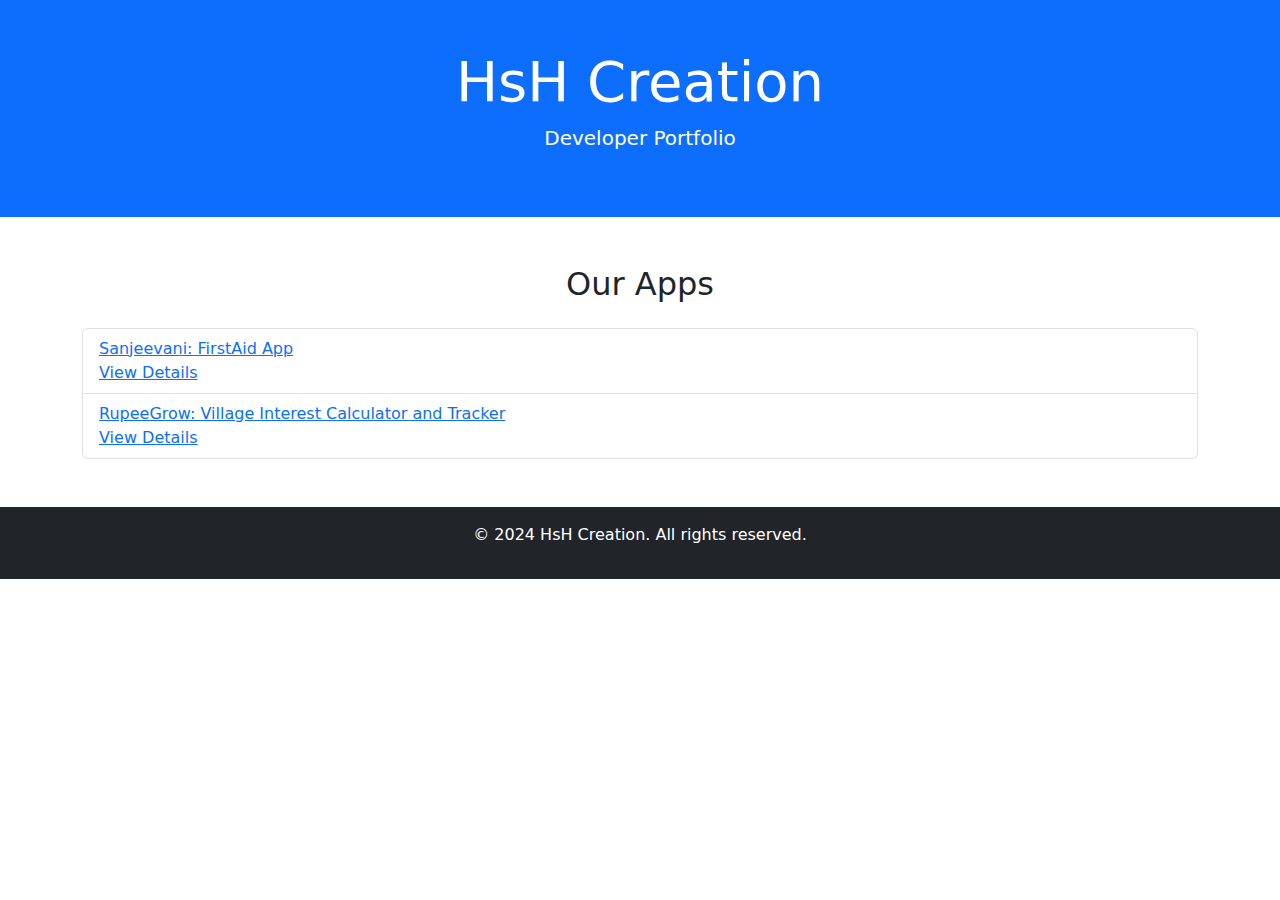
<file: index.html>
<!DOCTYPE html>
<html lang="en">
<head>
    <meta charset="UTF-8">
    <meta name="viewport" content="width=device-width, initial-scale=1.0">
    <title>HsH Creation - Developer Portfolio</title>
    <link href="https://cdn.jsdelivr.net/npm/bootstrap@5.3.0/dist/css/bootstrap.min.css" rel="stylesheet">
</head>
<body>
    <header class="bg-primary text-white text-center py-5">
        <div class="container">
            <h1 class="display-4">HsH Creation</h1>
            <p class="lead">Developer Portfolio</p>
        </div>
    </header>

    <section class="apps py-5">
        <div class="container">
            <h2 class="text-center mb-4">Our Apps</h2>
            <ul class="list-group">
                <li class="list-group-item">
                    <a href="https://play.google.com/store/apps/details?id=com.sanjeevani.hsh" target="_blank">Sanjeevani: FirstAid App</a>
                    <br>
                    <a href="/sanjeevani" target="_blank">View Details</a>
                </li>
                <li class="list-group-item">
                    <a href="https://play.google.com/store/apps/details?id=com.rupeegrow.hsh" target="_blank">RupeeGrow: Village Interest Calculator and Tracker</a>
                    <br>
                    <a href="/rupeegrow" target="_blank">View Details</a>
                </li>
            </ul>
        </div>
    </section>

    <footer class="bg-dark text-white text-center py-3">
        <div class="container">
            <p>&copy; 2024 HsH Creation. All rights reserved.</p>
        </div>
    </footer>

    <script src="https://code.jquery.com/jquery-3.6.0.min.js"></script>
    <script src="https://cdn.jsdelivr.net/npm/bootstrap@5.3.0/dist/js/bootstrap.bundle.min.js"></script>
</body>
</html>
</file>
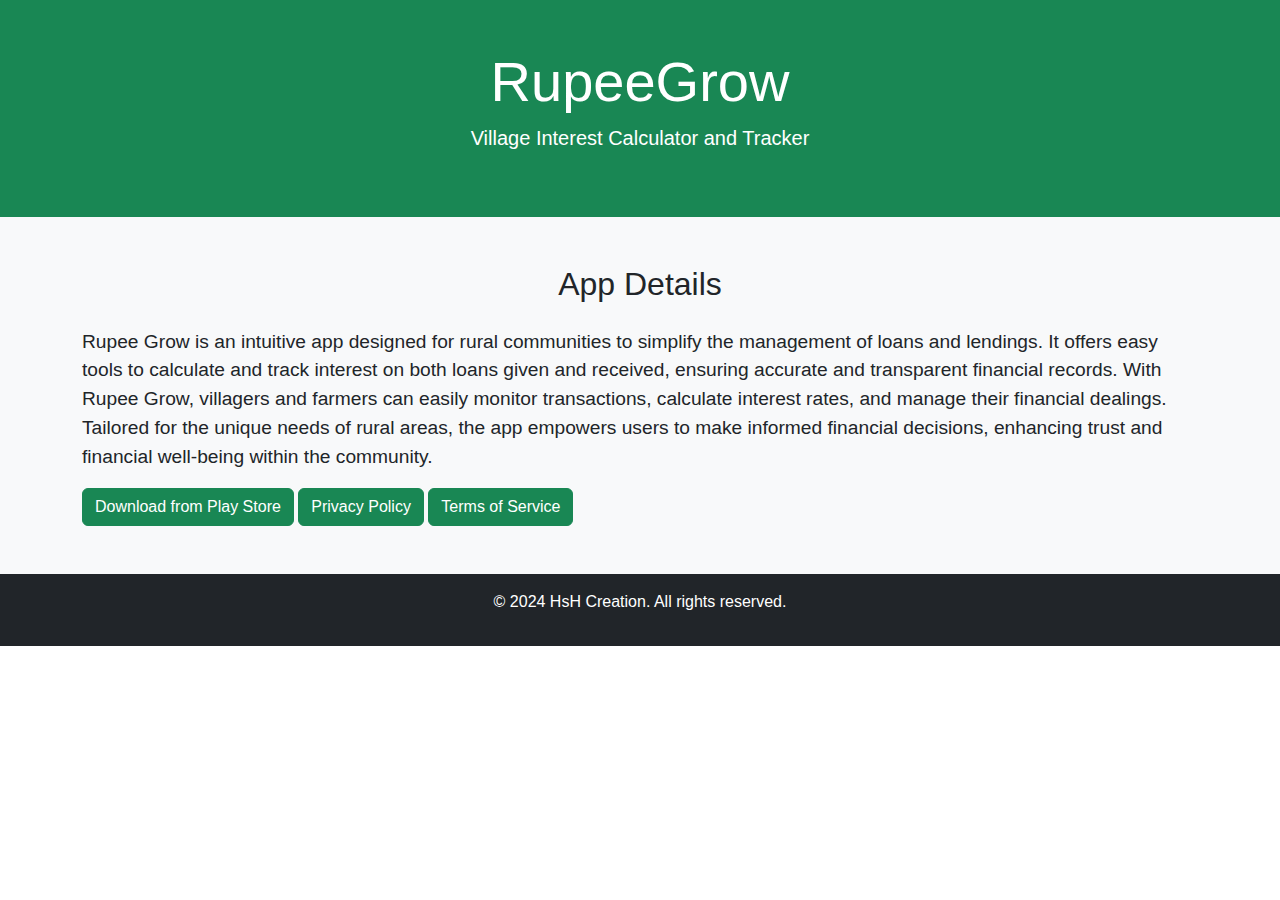
<file: rupeegrow/index.html>
<!DOCTYPE html>
<html lang="en">
<head>
    <meta charset="UTF-8">
    <meta name="viewport" content="width=device-width, initial-scale=1.0">
    <title>RupeeGrow - Village Interest Calculator and Tracker</title>
    <link href="https://cdn.jsdelivr.net/npm/bootstrap@5.3.0/dist/css/bootstrap.min.css" rel="stylesheet">
    <link rel="stylesheet" href="styles.css">
</head>
<body>
    <header class="bg-success text-white text-center py-5">
        <div class="container">
            <h1 class="display-4">RupeeGrow</h1>
            <p class="lead">Village Interest Calculator and Tracker</p>
        </div>
    </header>

    <section class="details py-5">
        <div class="container">
            <h2 class="text-center mb-4">App Details</h2>
            <p>Rupee Grow is an intuitive app designed for rural communities to simplify the management of loans and lendings. It offers easy tools to calculate and track interest on both loans given and received, ensuring accurate and transparent financial records. With Rupee Grow, villagers and farmers can easily monitor transactions, calculate interest rates, and manage their financial dealings. Tailored for the unique needs of rural areas, the app empowers users to make informed financial decisions, enhancing trust and financial well-being within the community.</p>
            <a href="https://play.google.com/store/apps/details?id=com.rupeegrow.hsh" target="_blank" class="btn btn-success">Download from Play Store</a> 
            <a href="privacy.html"  class="btn btn-success">Privacy Policy</a>
            <a href="tos.html"  class="btn btn-success">Terms of Service</a>
        </div>
    </section>

    <footer class="bg-dark text-white text-center py-3">
        <div class="container">
            <p>&copy; 2024 HsH Creation. All rights reserved.</p>
        </div>
    </footer>

    <script src="https://code.jquery.com/jquery-3.6.0.min.js"></script>
    <script src="https://cdn.jsdelivr.net/npm/bootstrap@5.3.0/dist/js/bootstrap.bundle.min.js"></script>
</body>
</html>
</file>
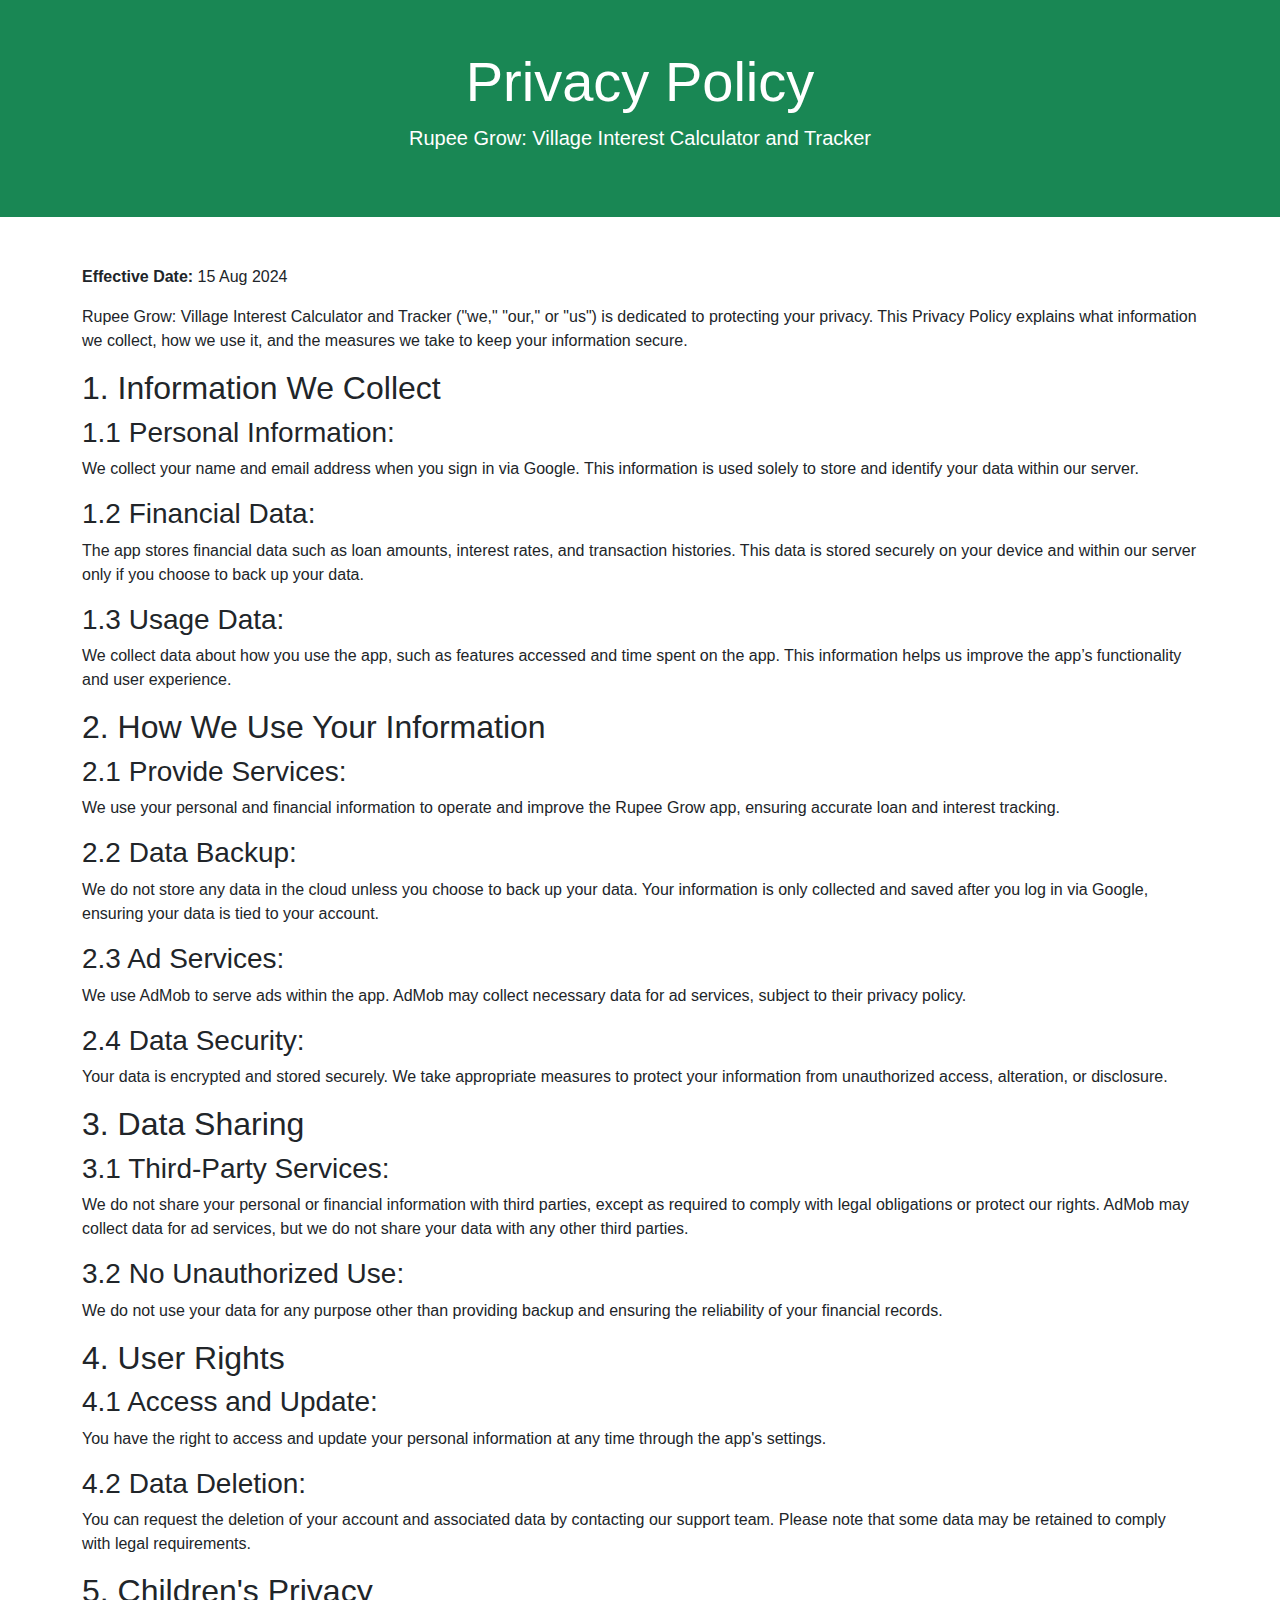
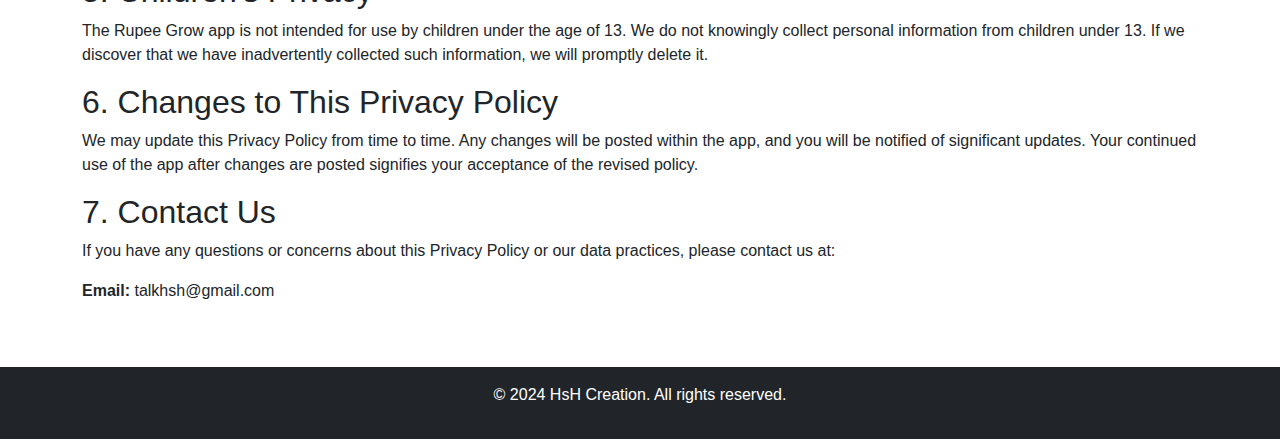
<file: rupeegrow/privacy.html>
<!DOCTYPE html>
<html lang="en">
<head>
    <meta charset="UTF-8">
    <meta name="viewport" content="width=device-width, initial-scale=1.0">
    <title>Privacy Policy - Rupee Grow</title>
    <link href="https://cdn.jsdelivr.net/npm/bootstrap@5.3.0/dist/css/bootstrap.min.css" rel="stylesheet">
    <link rel="stylesheet" href="styles.css">
</head>
<body>
    <header class="bg-success text-white text-center py-5">
        <div class="container">
            <h1 class="display-4">Privacy Policy</h1>
            <p class="lead">Rupee Grow: Village Interest Calculator and Tracker</p>
        </div>
    </header>

    <section class="policy-content py-5">
        <div class="container">
            <p><strong>Effective Date:</strong> 15 Aug 2024</p>

            <p>Rupee Grow: Village Interest Calculator and Tracker ("we," "our," or "us") is dedicated to protecting your privacy. This Privacy Policy explains what information we collect, how we use it, and the measures we take to keep your information secure.</p>

            <h2>1. Information We Collect</h2>

            <h3>1.1 Personal Information:</h3>
            <p>We collect your name and email address when you sign in via Google. This information is used solely to store and identify your data within our server.</p>

            <h3>1.2 Financial Data:</h3>
            <p>The app stores financial data such as loan amounts, interest rates, and transaction histories. This data is stored securely on your device and within our server only if you choose to back up your data.</p>

            <h3>1.3 Usage Data:</h3>
            <p>We collect data about how you use the app, such as features accessed and time spent on the app. This information helps us improve the app’s functionality and user experience.</p>

            <h2>2. How We Use Your Information</h2>

            <h3>2.1 Provide Services:</h3>
            <p>We use your personal and financial information to operate and improve the Rupee Grow app, ensuring accurate loan and interest tracking.</p>

            <h3>2.2 Data Backup:</h3>
            <p>We do not store any data in the cloud unless you choose to back up your data. Your information is only collected and saved after you log in via Google, ensuring your data is tied to your account.</p>

            <h3>2.3 Ad Services:</h3>
            <p>We use AdMob to serve ads within the app. AdMob may collect necessary data for ad services, subject to their privacy policy.</p>

            <h3>2.4 Data Security:</h3>
            <p>Your data is encrypted and stored securely. We take appropriate measures to protect your information from unauthorized access, alteration, or disclosure.</p>

            <h2>3. Data Sharing</h2>

            <h3>3.1 Third-Party Services:</h3>
            <p>We do not share your personal or financial information with third parties, except as required to comply with legal obligations or protect our rights. AdMob may collect data for ad services, but we do not share your data with any other third parties.</p>

            <h3>3.2 No Unauthorized Use:</h3>
            <p>We do not use your data for any purpose other than providing backup and ensuring the reliability of your financial records.</p>

            <h2>4. User Rights</h2>

            <h3>4.1 Access and Update:</h3>
            <p>You have the right to access and update your personal information at any time through the app's settings.</p>

            <h3>4.2 Data Deletion:</h3>
            <p>You can request the deletion of your account and associated data by contacting our support team. Please note that some data may be retained to comply with legal requirements.</p>

            <h2>5. Children's Privacy</h2>
            <p>The Rupee Grow app is not intended for use by children under the age of 13. We do not knowingly collect personal information from children under 13. If we discover that we have inadvertently collected such information, we will promptly delete it.</p>

            <h2>6. Changes to This Privacy Policy</h2>
            <p>We may update this Privacy Policy from time to time. Any changes will be posted within the app, and you will be notified of significant updates. Your continued use of the app after changes are posted signifies your acceptance of the revised policy.</p>

            <h2>7. Contact Us</h2>
            <p>If you have any questions or concerns about this Privacy Policy or our data practices, please contact us at:</p>

            <p><strong>Email:</strong> talkhsh@gmail.com</p>
        </div>
    </section>

    <footer class="bg-dark text-white text-center py-3">
        <div class="container">
            <p>&copy; 2024 HsH Creation. All rights reserved.</p>
        </div>
    </footer>

    <script src="https://code.jquery.com/jquery-3.6.0.min.js"></script>
    <script src="https://cdn.jsdelivr.net/npm/bootstrap@5.3.0/dist/js/bootstrap.bundle.min.js"></script>
</body>
</html>
</file>
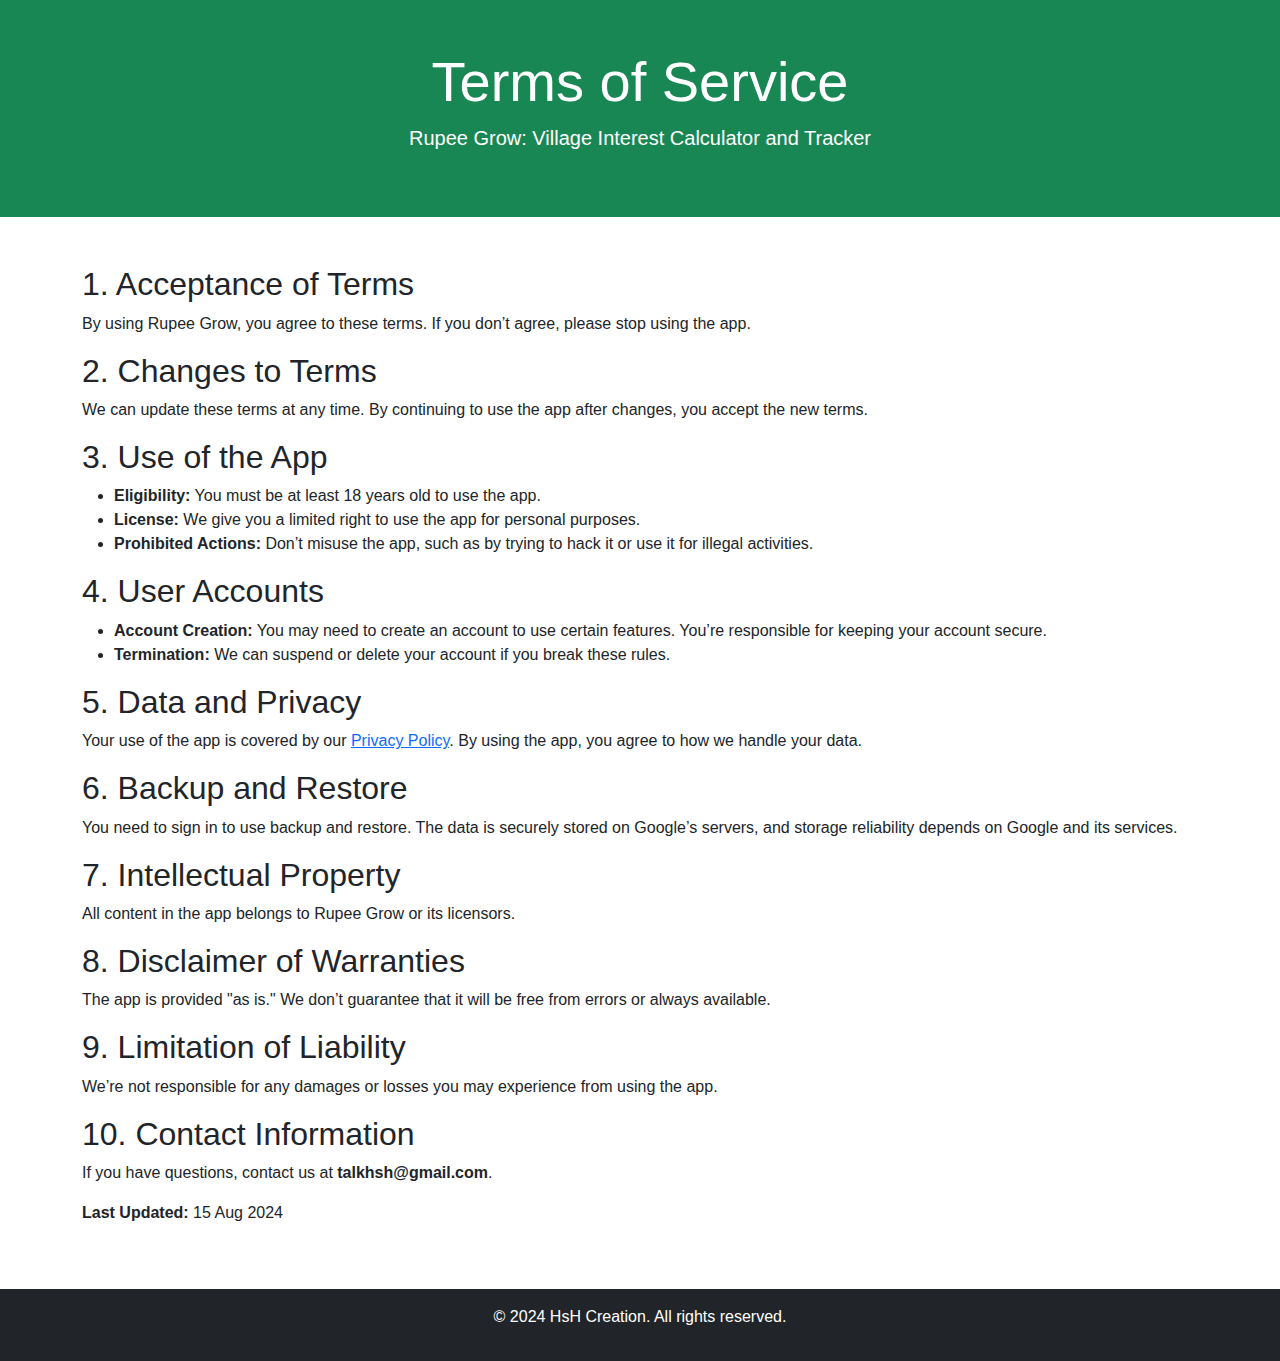
<file: rupeegrow/tos.html>
<!DOCTYPE html>
<html lang="en">
<head>
    <meta charset="UTF-8">
    <meta name="viewport" content="width=device-width, initial-scale=1.0">
    <title>Terms of Service - Rupee Grow</title>
    <link href="https://cdn.jsdelivr.net/npm/bootstrap@5.3.0/dist/css/bootstrap.min.css" rel="stylesheet">
    <link rel="stylesheet" href="styles.css">
</head>
<body>
    <header class="bg-success text-white text-center py-5">
        <div class="container">
            <h1 class="display-4">Terms of Service</h1>
            <p class="lead">Rupee Grow: Village Interest Calculator and Tracker</p>
        </div>
    </header>

    <section class="tos-content py-5">
        <div class="container">
            <h2>1. Acceptance of Terms</h2>
            <p>By using Rupee Grow, you agree to these terms. If you don’t agree, please stop using the app.</p>

            <h2>2. Changes to Terms</h2>
            <p>We can update these terms at any time. By continuing to use the app after changes, you accept the new terms.</p>

            <h2>3. Use of the App</h2>
            <ul>
                <li><strong>Eligibility:</strong> You must be at least 18 years old to use the app.</li>
                <li><strong>License:</strong> We give you a limited right to use the app for personal purposes.</li>
                <li><strong>Prohibited Actions:</strong> Don’t misuse the app, such as by trying to hack it or use it for illegal activities.</li>
            </ul>

            <h2>4. User Accounts</h2>
            <ul>
                <li><strong>Account Creation:</strong> You may need to create an account to use certain features. You’re responsible for keeping your account secure.</li>
                <li><strong>Termination:</strong> We can suspend or delete your account if you break these rules.</li>
            </ul>

            <h2>5. Data and Privacy</h2>
            <p>Your use of the app is covered by our <a href="privacy.html">Privacy Policy</a>. By using the app, you agree to how we handle your data.</p>

            <h2>6. Backup and Restore</h2>
            <p>You need to sign in to use backup and restore. The data is securely stored on Google’s servers, and storage reliability depends on Google and its services.</p>

            <h2>7. Intellectual Property</h2>
            <p>All content in the app belongs to Rupee Grow or its licensors.</p>

            <h2>8. Disclaimer of Warranties</h2>
            <p>The app is provided "as is." We don’t guarantee that it will be free from errors or always available.</p>

            <h2>9. Limitation of Liability</h2>
            <p>We’re not responsible for any damages or losses you may experience from using the app.</p>

            <h2>10. Contact Information</h2>
            <p>If you have questions, contact us at <strong>talkhsh@gmail.com</strong>.</p>

            <p><strong>Last Updated:</strong> 15 Aug 2024</p>
        </div>
    </section>

    <footer class="bg-dark text-white text-center py-3">
        <div class="container">
            <p>&copy; 2024 HsH Creation. All rights reserved.</p>
        </div>
    </footer>

    <script src="https://code.jquery.com/jquery-3.6.0.min.js"></script>
    <script src="https://cdn.jsdelivr.net/npm/bootstrap@5.3.0/dist/js/bootstrap.bundle.min.js"></script>
</body>
</html>
</file>
<file: rupeegrow/styles.css>
/* Custom Styles for RupeeGrow Details Page */
body {
    font-family: Arial, sans-serif;
}

.details {
    background-color: #f8f9fa;
}

.details p {
    font-size: 1.2rem;
}
</file>
